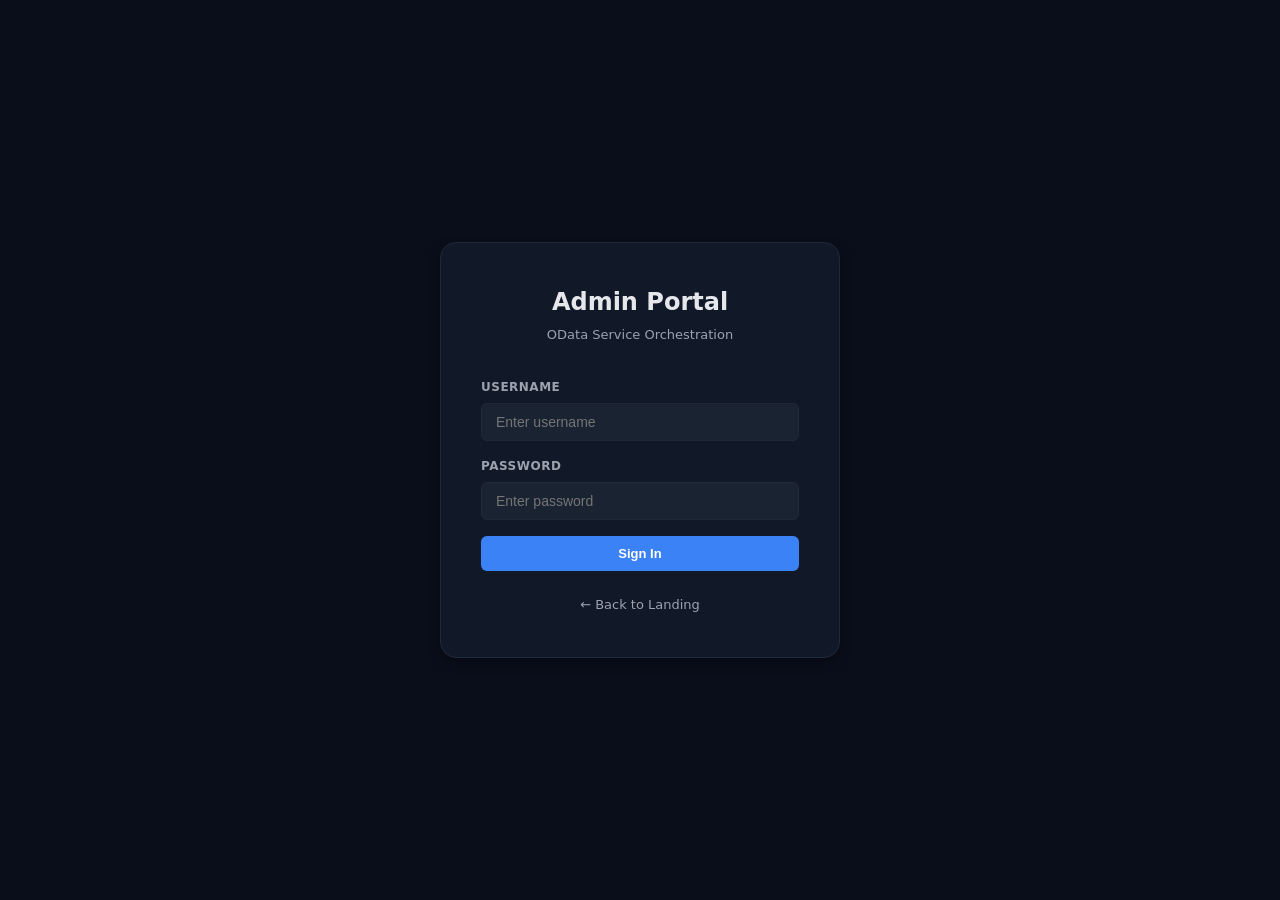
<file: frontend/admin/index.html>
<!DOCTYPE html>
<html lang="en" data-theme="dark">
<head>
  <meta charset="UTF-8">
  <meta name="viewport" content="width=device-width, initial-scale=1.0">
  <title>Admin Portal — OData Orchestration</title>
  <link rel="stylesheet" href="styles.css">
</head>
<body>
  <!-- Login Screen -->
  <div id="loginScreen" class="login-screen">
    <div class="login-card">
      <div class="login-logo">Admin Portal</div>
      <div class="login-subtitle">OData Service Orchestration</div>
      <form id="loginForm" class="login-form">
        <div class="form-group">
          <label for="loginUsername">Username</label>
          <input type="text" id="loginUsername" placeholder="Enter username" required autocomplete="username">
        </div>
        <div class="form-group">
          <label for="loginPassword">Password</label>
          <input type="password" id="loginPassword" placeholder="Enter password" required autocomplete="current-password">
        </div>
        <div id="loginError" class="form-error hidden"></div>
        <button type="submit" class="btn btn-primary btn-full" id="loginBtn">Sign In</button>
      </form>
      <div class="login-footer">
        <a href="/">← Back to Landing</a>
      </div>
    </div>
  </div>

  <!-- Admin Shell -->
  <div id="adminShell" class="admin-shell hidden">
    <!-- Sidebar -->
    <aside class="sidebar" id="sidebar">
      <div class="sidebar-header">
        <span class="sidebar-logo">Admin</span>
        <button class="sidebar-toggle" onclick="toggleSidebar()">☰</button>
      </div>
      <nav class="sidebar-nav">
        <a href="#" class="nav-item active" data-page="dashboard" onclick="navigateTo('dashboard')">
          <span class="nav-icon">📊</span> Dashboard
        </a>
        <a href="#" class="nav-item" data-page="users" onclick="navigateTo('users')">
          <span class="nav-icon">👥</span> Users
        </a>
        <a href="#" class="nav-item" data-page="roles" onclick="navigateTo('roles')">
          <span class="nav-icon">🔑</span> Roles
        </a>
        <a href="#" class="nav-item" data-page="services" onclick="navigateTo('services')">
          <span class="nav-icon">🔗</span> Services
        </a>
        <a href="#" class="nav-item" data-page="custom_entities" onclick="navigateTo('custom_entities')">
          <span class="nav-icon">🧩</span> Custom Entities
        </a>
        <a href="#" class="nav-item" data-page="joins" onclick="navigateTo('joins')">
          <span class="nav-icon">🔀</span> Join Services
        </a>
        <a href="#" class="nav-item" data-page="analytics" onclick="navigateTo('analytics')">
          <span class="nav-icon">📈</span> Analytics
        </a>
        <a href="#" class="nav-item" data-page="audit" onclick="navigateTo('audit')">
          <span class="nav-icon">📋</span> Audit Log
        </a>
        <a href="#" class="nav-item" data-page="settings" onclick="navigateTo('settings')">
          <span class="nav-icon">⚙️</span> Settings
        </a>
        <a href="/" class="nav-item">
          <span class="nav-icon">🏠</span> Landing Page
        </a>
        <a href="/app/" class="nav-item">
          <span class="nav-icon">💬</span> Chat App
        </a>
      </nav>
      <div class="sidebar-footer">
        <div class="user-info" id="userInfo"></div>
        <button class="btn btn-ghost btn-sm" onclick="logout()">Sign Out</button>
      </div>
    </aside>

    <!-- Main Content -->
    <main class="main-content">
      <header class="topbar">
        <h1 id="pageTitle">Dashboard</h1>
        <div class="topbar-actions">
          <button class="theme-btn" onclick="toggleTheme()">🌓</button>
        </div>
      </header>

      <div id="pageContent" class="page-content">
        <!-- Dynamic content loaded here -->
      </div>
    </main>
  </div>

  <!-- Toast -->
  <div id="toast" class="toast hidden"></div>

  <!-- Modal -->
  <div id="modal" class="modal hidden">
    <div class="modal-backdrop" onclick="closeModal()"></div>
    <div class="modal-card" id="modalCard"></div>
  </div>

  <script src="app.js"></script>
</body>
</html>
</file>
<file: frontend/admin/styles.css>
:root {
  --bg: #0a0e1a;
  --bg-card: #111827;
  --bg-elev: #1a2332;
  --bg-hover: #1f2937;
  --text: #e5e7eb;
  --text-muted: #9ca3af;
  --text-faint: #6b7280;
  --accent: #3b82f6;
  --accent-soft: rgba(59,130,246,0.1);
  --success: #22c55e;
  --success-soft: rgba(34,197,94,0.1);
  --warning: #f59e0b;
  --warning-soft: rgba(245,158,11,0.1);
  --danger: #ef4444;
  --danger-soft: rgba(239,68,68,0.1);
  --border: #1f2937;
  --radius: 10px;
  --radius-sm: 6px;
  --shadow: 0 4px 12px rgba(0,0,0,0.3);
  --font: 'Inter', -apple-system, BlinkMacSystemFont, 'Segoe UI', system-ui, sans-serif;
  --mono: 'JetBrains Mono', 'Fira Code', monospace;
}
[data-theme="light"] {
  --bg: #f8fafc;
  --bg-card: #ffffff;
  --bg-elev: #f1f5f9;
  --bg-hover: #e2e8f0;
  --text: #111827;
  --text-muted: #6b7280;
  --text-faint: #9ca3af;
  --border: #e5e7eb;
  --shadow: 0 4px 12px rgba(0,0,0,0.08);
}
* { margin: 0; padding: 0; box-sizing: border-box; }
html { scroll-behavior: smooth; }
body { font-family: var(--font); background: var(--bg); color: var(--text); line-height: 1.6; }
.hidden { display: none !important; }

/* Login */
.login-screen { display: flex; align-items: center; justify-content: center; min-height: 100vh; padding: 24px; }
.login-card { background: var(--bg-card); border: 1px solid var(--border); border-radius: 16px; padding: 40px; width: 100%; max-width: 400px; box-shadow: var(--shadow); }
.login-logo { font-size: 24px; font-weight: 700; text-align: center; margin-bottom: 4px; }
.login-subtitle { text-align: center; color: var(--text-muted); font-size: 13px; margin-bottom: 32px; }
.form-group { margin-bottom: 16px; }
.form-group label { display: block; font-size: 12px; font-weight: 600; color: var(--text-muted); text-transform: uppercase; letter-spacing: 0.5px; margin-bottom: 6px; }
.form-group input, .form-group select { width: 100%; padding: 10px 14px; background: var(--bg-elev); border: 1px solid var(--border); border-radius: var(--radius-sm); color: var(--text); font-size: 14px; outline: none; transition: border-color 0.2s; }
.form-group input:focus, .form-group select:focus { border-color: var(--accent); }
.form-error { color: var(--danger); font-size: 12px; margin-bottom: 12px; padding: 8px 12px; background: var(--danger-soft); border-radius: var(--radius-sm); }
.login-footer { text-align: center; margin-top: 20px; }
.login-footer a { color: var(--text-muted); font-size: 13px; text-decoration: none; }
.login-footer a:hover { color: var(--text); }

/* Buttons */
.btn { display: inline-flex; align-items: center; justify-content: center; gap: 6px; padding: 10px 20px; border-radius: var(--radius-sm); font-size: 13px; font-weight: 600; cursor: pointer; border: none; transition: all 0.15s; text-decoration: none; }
.btn-primary { background: var(--accent); color: #fff; }
.btn-primary:hover { filter: brightness(1.1); }
.btn-danger { background: var(--danger); color: #fff; }
.btn-danger:hover { filter: brightness(1.1); }
.btn-ghost { background: none; color: var(--text-muted); border: 1px solid var(--border); }
.btn-ghost:hover { background: var(--bg-hover); color: var(--text); }
.btn-sm { padding: 6px 12px; font-size: 12px; }
.btn-full { width: 100%; }
.btn:disabled { opacity: 0.5; cursor: not-allowed; }

/* Admin Shell */
.admin-shell { display: flex; min-height: 100vh; }

/* Sidebar */
.sidebar { width: 240px; background: var(--bg-card); border-right: 1px solid var(--border); display: flex; flex-direction: column; position: fixed; top: 0; bottom: 0; left: 0; z-index: 50; transition: transform 0.2s; }
.sidebar-header { padding: 16px 20px; border-bottom: 1px solid var(--border); display: flex; align-items: center; justify-content: space-between; }
.sidebar-logo { font-size: 16px; font-weight: 700; color: var(--accent); }
.sidebar-toggle { background: none; border: none; color: var(--text); font-size: 18px; cursor: pointer; display: none; }
.sidebar-nav { flex: 1; padding: 12px; overflow-y: auto; }
.nav-item { display: flex; align-items: center; gap: 10px; padding: 10px 12px; border-radius: var(--radius-sm); color: var(--text-muted); text-decoration: none; font-size: 13px; font-weight: 500; transition: all 0.15s; margin-bottom: 2px; }
.nav-item:hover { background: var(--bg-hover); color: var(--text); }
.nav-item.active { background: var(--accent-soft); color: var(--accent); font-weight: 600; }
.nav-icon { font-size: 16px; width: 20px; text-align: center; }
.sidebar-footer { padding: 12px 16px; border-top: 1px solid var(--border); }
.user-info { font-size: 12px; color: var(--text-muted); margin-bottom: 8px; }

/* Main */
.main-content { flex: 1; margin-left: 240px; display: flex; flex-direction: column; }
.topbar { padding: 16px 24px; border-bottom: 1px solid var(--border); display: flex; align-items: center; justify-content: space-between; background: var(--bg-card); position: sticky; top: 0; z-index: 40; }
.topbar h1 { font-size: 18px; font-weight: 700; }
.topbar-actions { display: flex; gap: 8px; align-items: center; }
.theme-btn { background: none; border: 1px solid var(--border); color: var(--text); width: 34px; height: 34px; border-radius: var(--radius-sm); cursor: pointer; font-size: 14px; }
.page-content { padding: 24px; flex: 1; }

/* Cards & Stats */
.stats-grid { display: grid; grid-template-columns: repeat(auto-fit, minmax(180px, 1fr)); gap: 16px; margin-bottom: 24px; }
.stat-card { background: var(--bg-card); border: 1px solid var(--border); border-radius: var(--radius); padding: 20px; }
.stat-value { font-size: 28px; font-weight: 700; color: var(--accent); font-family: var(--mono); }
.stat-label { font-size: 12px; color: var(--text-muted); text-transform: uppercase; letter-spacing: 0.5px; margin-top: 4px; }

/* Table */
.table-wrap { background: var(--bg-card); border: 1px solid var(--border); border-radius: var(--radius); overflow: hidden; }
.table-header { padding: 16px 20px; border-bottom: 1px solid var(--border); display: flex; align-items: center; justify-content: space-between; flex-wrap: wrap; gap: 12px; }
.table-header h2 { font-size: 16px; font-weight: 600; }
.table-actions { display: flex; gap: 8px; flex-wrap: wrap; }
.table-search { padding: 8px 12px; background: var(--bg-elev); border: 1px solid var(--border); border-radius: var(--radius-sm); color: var(--text); font-size: 13px; min-width: 200px; }
table { width: 100%; border-collapse: collapse; font-size: 13px; table-layout: auto; }
th { background: var(--bg-elev); padding: 8px 12px; text-align: left; font-weight: 600; color: var(--text-muted); font-size: 11px; text-transform: uppercase; letter-spacing: 0.5px; border-bottom: 1px solid var(--border); white-space: nowrap; }
td { padding: 6px 12px; border-bottom: 1px solid var(--border); white-space: nowrap; max-width: 250px; overflow: hidden; text-overflow: ellipsis; }
tr:last-child td { border-bottom: none; }
tr:hover td { background: var(--bg-hover); }

/* Badges */
.badge { display: inline-block; padding: 3px 10px; border-radius: 999px; font-size: 11px; font-weight: 600; }
.badge-super_admin { background: var(--danger-soft); color: var(--danger); }
.badge-admin { background: var(--warning-soft); color: var(--warning); }
.badge-analyst { background: var(--accent-soft); color: var(--accent); }
.badge-user { background: var(--success-soft); color: var(--success); }
.badge-viewer { background: var(--bg-elev); color: var(--text-muted); }
.badge-active { background: var(--success-soft); color: var(--success); }
.badge-disabled { background: var(--bg-elev); color: var(--text-muted); }
.badge-locked { background: var(--danger-soft); color: var(--danger); }

/* Toast */
.toast { position: fixed; bottom: 24px; right: 24px; padding: 12px 20px; border-radius: var(--radius-sm); font-size: 13px; font-weight: 500; z-index: 200; animation: slideIn 0.3s ease; box-shadow: var(--shadow); }
.toast-success { background: var(--success); color: #fff; }
.toast-error { background: var(--danger); color: #fff; }
@keyframes slideIn { from { transform: translateY(20px); opacity: 0; } to { transform: translateY(0); opacity: 1; } }

/* Modal */
.modal { position: fixed; inset: 0; z-index: 100; display: flex; align-items: center; justify-content: center; }
.modal-backdrop { position: absolute; inset: 0; background: rgba(0,0,0,0.6); }
.modal-card { position: relative; background: var(--bg-card); border: 1px solid var(--border); border-radius: var(--radius); padding: 24px; width: 100%; max-width: 480px; box-shadow: var(--shadow); max-height: 90vh; overflow-y: auto; }
.modal-title { font-size: 18px; font-weight: 700; margin-bottom: 16px; }
.modal-actions { display: flex; gap: 8px; justify-content: flex-end; margin-top: 20px; }

/* Responsive */
@media (max-width: 768px) {
  .sidebar { transform: translateX(-100%); }
  .sidebar.open { transform: translateX(0); }
  .sidebar-toggle { display: block; }
  .main-content { margin-left: 0; }
  .stats-grid { grid-template-columns: 1fr 1fr; }
  .table-header { flex-direction: column; align-items: flex-start; }
}

/* Empty state */
.empty-state { text-align: center; padding: 48px 24px; color: var(--text-muted); }
.empty-state p { font-size: 14px; margin-bottom: 16px; }

/* Loading */
.loading { text-align: center; padding: 32px; color: var(--text-muted); font-size: 13px; }
</file>
